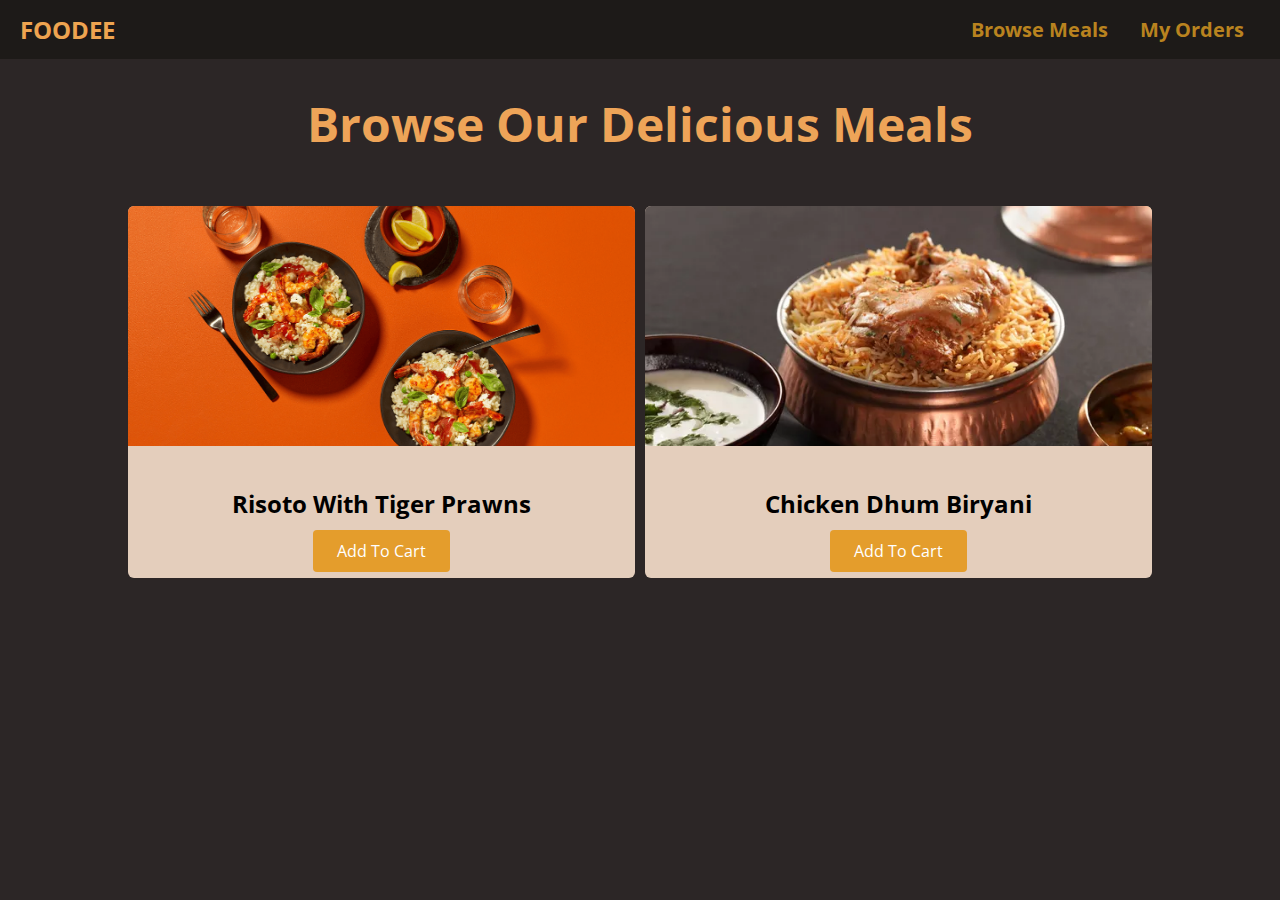
<file: index.html>
<!DOCTYPE html>
<html lang="en">
  <head>
    <meta charset="UTF-8" />
    <meta name="viewport" content="width=device-width, initial-scale=1.0" />
    <title>Foodee</title>
    <link rel="preconnect" href="https://fonts.googleapis.com" />
    <link rel="preconnect" href="https://fonts.gstatic.com" crossorigin />
    <link
      href="https://fonts.googleapis.com/css2?family=Open+Sans:wght@700&family=Oswald:wght@700&family=Poppins:ital,wght@0,100;0,300;0,400;0,500;0,600;0,700;0,800;0,900;1,100;1,200;1,300;1,400;1,500;1,600;1,700;1,800;1,900&family=Roboto+Mono:ital,wght@1,700&display=swap"
      rel="stylesheet"
    />
    <link rel="stylesheet" href="/css/styles.css">
    <link rel="icon" href="/images/food.png">
  </head>
  <body>
    <header>
      <a href="">Foodee</a>
      <nav>
        <ul>
          <li>
            <a href="">Browse Meals</a>
          </li>
          <li>
            <a href="">My Orders</a>
          </li>
        </ul>
      </nav>
    </header>
    <main>
      <h1>Browse Our Delicious Meals</h1>
      <section>
        <ul>
          <li>
            <article>
              <img src="/images/rissota.png" a4lt="" />
              <div>
                <h2>Risoto With Tiger Prawns</h2>
                <a href="" class="btn">Add To Cart</a>
              </div>
            </article>
          </li>
          <li>
            <article>
              <img src="/images/biryani.jpg" alt="" />
              <div>
                <h2>Chicken Dhum Biryani</h2>
                <a href="" class="btn1">Add To Cart</a>
              </div>
            </article>
          </li>
        </ul>
      </section>
    </main>
  </body>
</html>
</file>
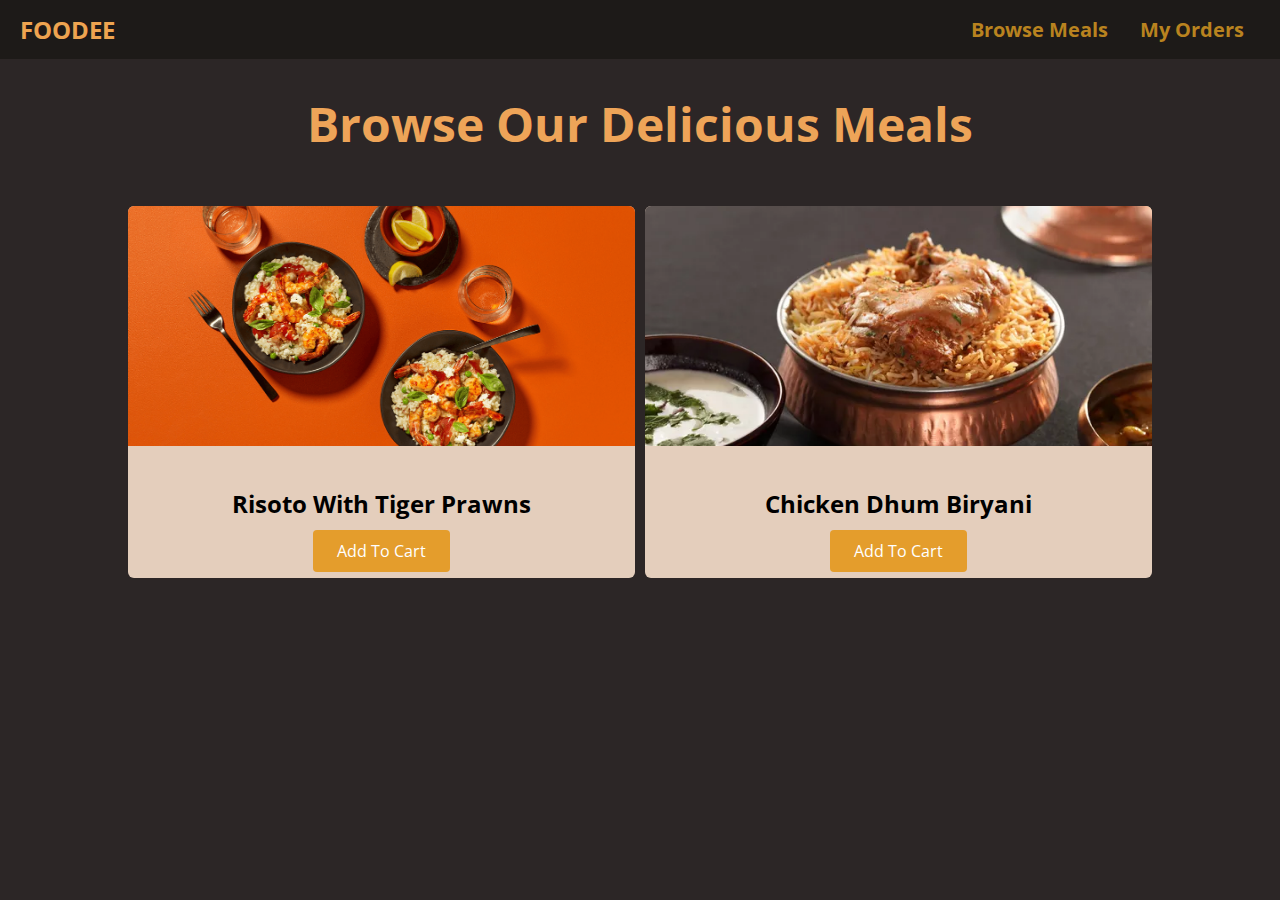
<file: src/index.html>
<!DOCTYPE html>
<html lang="en">
  <head>
    <meta charset="UTF-8" />
    <meta name="viewport" content="width=device-width, initial-scale=1.0" />
    <title>Foodee</title>
    <link rel="preconnect" href="https://fonts.googleapis.com" />
    <link rel="preconnect" href="https://fonts.gstatic.com" crossorigin />
    <link
      href="https://fonts.googleapis.com/css2?family=Open+Sans:wght@700&family=Oswald:wght@700&family=Poppins:ital,wght@0,100;0,300;0,400;0,500;0,600;0,700;0,800;0,900;1,100;1,200;1,300;1,400;1,500;1,600;1,700;1,800;1,900&family=Roboto+Mono:ital,wght@1,700&display=swap"
      rel="stylesheet"
    />
    <link rel="stylesheet" href="/css/style.css">
    <link rel="icon" href="/images/food.png">
  </head>
  <body>
    <header>
      <a href="">Foodee</a>
      <nav>
        <ul>
          <li>
            <a href="">Browse Meals</a>
          </li>
          <li>
            <a href="">My Orders</a>
          </li>
        </ul>
      </nav>
    </header>
    <main>
      <h1>Browse Our Delicious Meals</h1>
      <section>
        <ul>
          <li>
            <article>
              <img src="/images/rissota.png" a4lt="" />
              <div>
                <h2>Risoto With Tiger Prawns</h2>
                <a href="" class="btn">Add To Cart</a>
              </div>
            </article>
          </li>
          <li>
            <article>
              <img src="/images/biryani.jpg" alt="" />
              <div>
                <h2>Chicken Dhum Biryani</h2>
                <a href="" class="btn1">Add To Cart</a>
              </div>
            </article>
          </li>
        </ul>
      </section>
    </main>
  </body>
</html>
</file>
<file: css/styles.css>
html {
  font-family: "Open Sans", sans-serif;
  font-family: "Oswald", sans-serif;
  font-family: "Poppins", sans-serif;
  font-family: "Roboto Mono", monospace;
}
body{
  font-family: "Open Sans", sans-serif;
  margin: 0;
  background-color: rgb(44, 38, 38);
}
a{
  text-decoration: none;
}
header{
    display: flex;
    justify-content: space-between;
    align-items: center;
    background-color: rgb(29, 26, 24);
    flex-direction: row;
   
    padding: 0 20px;
}
header a{
  font-size: 24px;
  font-weight: bold;
  color: rgb(238, 164, 80);
  text-transform: uppercase;
}
header ul{
  list-style: none;
  display: flex;
  
}
header li{
  margin: 0 16px;
}
header nav a{
  color: rgb(185, 131, 31);
  font-size: 20px;
  text-transform: none;
  font-weight: 100px;
}
header nav a:hover{
  color: rgb(224, 163, 44);
}  
main h1{
  text-align: center;
  color: rgb(238,164 ,88  );
  font-size: 48px;

}
section{
  width: 80%;
  margin: 50px auto;
}
section ul{
  display:grid;
  grid-template-columns: 1fr 1fr;
  list-style: none;
  gap: 10px;
  padding: 0;
  margin: 0;
}
section li{
  background-color: rgb(228, 206, 188);
  border-radius: 6px;
  overflow: hidden;
}
section img{
  height: 240px;
  width: 100%;
  object-fit: cover;  
}
section div{
  padding: 16px;
  text-align: center;
}
section a{
  background-color: rgb(228, 157, 44);
  color: white;
  border-radius: 4px;
  padding: 10px 24px;

}
section a:hover{
  background-color: rgb(221, 134, 34);
}
</file>
<file: css/style.css>
html {
  font-family: "Open Sans", sans-serif;
  font-family: "Oswald", sans-serif;
  font-family: "Poppins", sans-serif;
  font-family: "Roboto Mono", monospace;
}
body{
  font-family: "Open Sans", sans-serif;
  margin: 0;
  background-color: rgb(44, 38, 38);
}
a{
  text-decoration: none;
}
header{
    display: flex;
    justify-content: space-between;
    align-items: center;
    background-color: rgb(29, 26, 24);
    flex-direction: row;
   
    padding: 0 20px;
}
header a{
  font-size: 24px;
  font-weight: bold;
  color: rgb(238, 164, 80);
  text-transform: uppercase;
}
header ul{
  list-style: none;
  display: flex;
  
}
header li{
  margin: 0 16px;
}
header nav a{
  color: rgb(185, 131, 31);
  font-size: 20px;
  text-transform: none;
  font-weight: 100px;
}
header nav a:hover{
  color: rgb(224, 163, 44);
}  
main h1{
  text-align: center;
  color: rgb(238,164 ,88  );
  font-size: 48px;

}
section{
  width: 80%;
  margin: 50px auto;
}
section ul{
  display:grid;
  grid-template-columns: 1fr 1fr;
  list-style: none;
  gap: 10px;
  padding: 0;
  margin: 0;
}
section li{
  background-color: rgb(228, 206, 188);
  border-radius: 6px;
  overflow: hidden;
}
section img{
  height: 240px;
  width: 100%;
  object-fit: cover;  
}
section div{
  padding: 16px;
  text-align: center;
}
section a{
  background-color: rgb(228, 157, 44);
  color: white;
  border-radius: 4px;
  padding: 10px 24px;

}
section a:hover{
  background-color: rgb(221, 134, 34);
}
</file>
